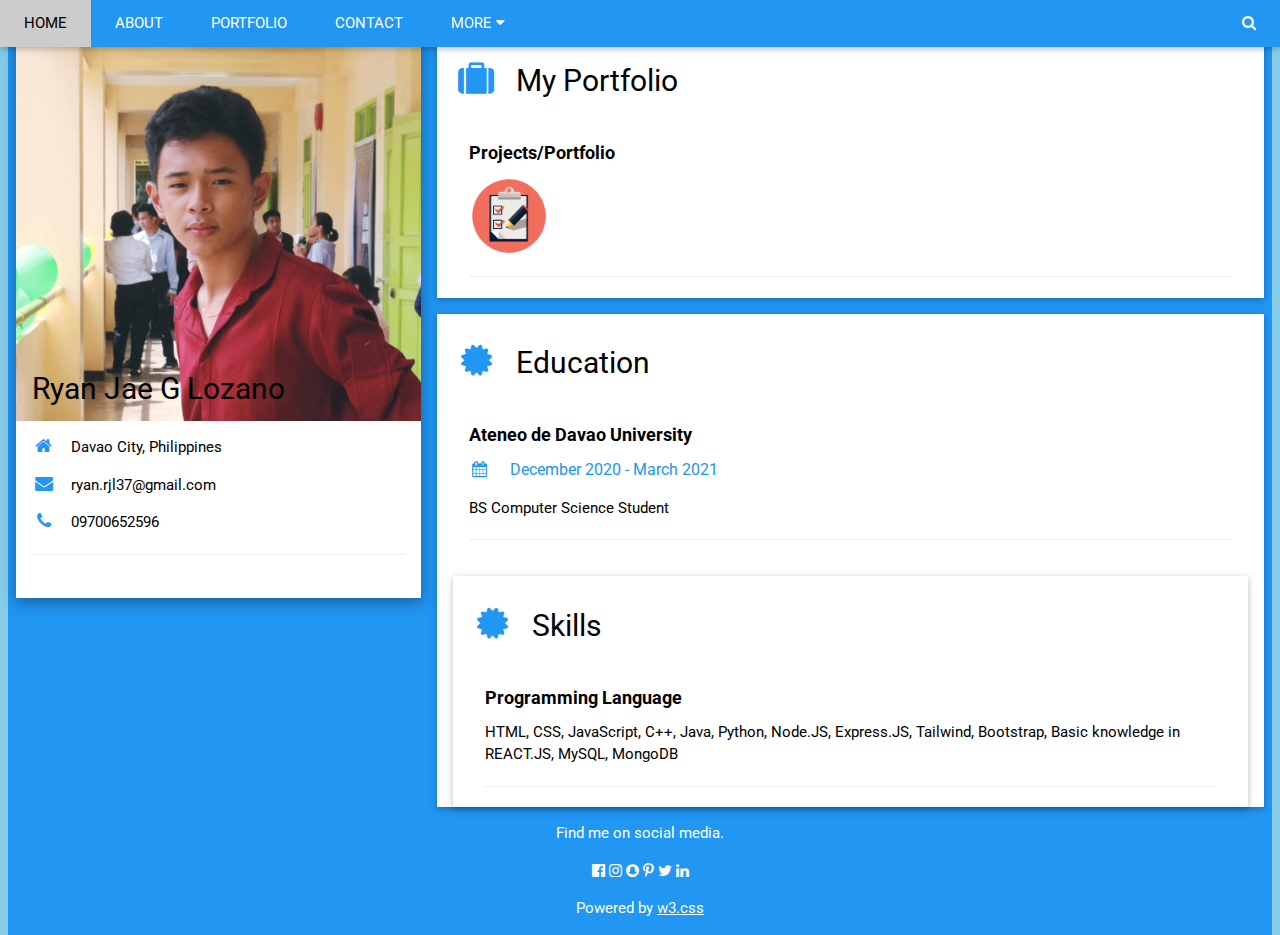
<file: index.html>
<!DOCTYPE html>
<html>
<title>Personal Web Design</title>
<meta charset="UTF-8">
<meta name="viewport" content="width=device-width, initial-scale=1">
<link rel="stylesheet" href="https://www.w3schools.com/w3css/4/w3.css">
<link rel='stylesheet' href='https://fonts.googleapis.com/css?family=Roboto'>
<link rel="stylesheet" href="https://cdnjs.cloudflare.com/ajax/libs/font-awesome/4.7.0/css/font-awesome.min.css">
<style>
html,body,h1,h2,h3,h4,h5,h6 {font-family: "Roboto", sans-serif}
</style>
<body class="w3-light-blue">

<div class="w3-top">
  <div class="w3-bar w3-blue w3-card">
    <a class="w3-bar-item w3-button w3-padding-large w3-hide-medium w3-hide-large w3-right" href="javascript:void(0)" onclick="myFunction()" title="Toggle Navigation Menu"><i class="fa fa-bars"></i></a>
    <a href="#" class="w3-bar-item w3-button w3-padding-large">HOME</a>
    <a href="#About" class="w3-bar-item w3-button w3-padding-large w3-hide-small">ABOUT</a>
    <a href="#portfolio" class="w3-bar-item w3-button w3-padding-large w3-hide-small">PORTFOLIO</a>
    <a href="#contact" class="w3-bar-item w3-button w3-padding-large w3-hide-small">CONTACT</a>
    <div class="w3-dropdown-hover w3-hide-small">
      <button class="w3-padding-large w3-button" title="More">MORE <i class="fa fa-caret-down"></i></button>     
      <div class="w3-dropdown-content w3-bar-block w3-card-4">
        <a href="#" class="w3-bar-item w3-button">Skills</a>
        <a href="#" class="w3-bar-item w3-button">Projects</a>
        <a href="#" class="w3-bar-item w3-button">Language</a>
      </div>
    </div>
    <a href="javascript:void(0)" class="w3-padding-large w3-hover-red w3-hide-small w3-right"><i class="fa fa-search"></i></a>
  </div>
</div>


<!-- Page Container -->
<div class="w3-content w3-margin-top" style="max-width:1400px;">

  <!-- The Grid -->
  <div class="w3-row-padding">
  
    <!-- Left Column -->
    <div class="w3-third">
    
      <div class="w3-white w3-text-black w3-card-4">
        <div class="w3-display-container">
          <img src="avatar.png" style="width:100%" alt="Avatar">
          <div class="w3-display-bottomleft w3-container w3-text-black">
            <h2>Ryan Jae G Lozano</h2>
          </div>
        </div>
        <div class="w3-container">

          <p><i class="fa fa-home fa-fw w3-margin-right w3-large w3-text-blue"></i>Davao City, Philippines</p>
          <p><i class="fa fa-envelope fa-fw w3-margin-right w3-large w3-text-blue"></i>ryan.rjl37@gmail.com</p>
          <p><i class="fa fa-phone fa-fw w3-margin-right w3-large w3-text-blue"></i>09700652596</p>
          <hr>
          <br>
        </div>
      </div><br>

    <!-- End Left Column -->
    </div>

    <!-- Right Column -->
    <div class="w3-twothird">
    
      <div class="w3-container w3-card w3-white w3-margin-top">
        <h2 class="w3-text-black w3-padding-16"><i class="fa fa-suitcase fa-fw w3-margin-right w3-xxlarge w3-text-blue"></i>My Portfolio</h2>
        <div class="w3-container">
          <h5><b>Projects/Portfolio</b></h5>
          <div class="w3-dropdown-hover">
            <img src="icon.png" style="width:20%" alt="icon">
            <div class="w3-dropdown-content w3-bar-block w3-border">
            <a href="PAA1/PAA1.html" class="w3-bar-item w3-button">Project 1</a>
            <a href="PAA2/PAA2.html" class="w3-bar-item w3-button">Project 2</a> 
            <a href="PAA3/PAA3.html" class="w3-bar-item w3-button">Project 3</a>
              </div>
          </div>
          <hr>
        </div>
      </div>

      <div class="w3-container w3-card w3-white w3-margin-top">
        <h2 class="w3-text-black w3-padding-16"><i class="fa fa-certificate fa-fw w3-margin-right w3-xxlarge w3-text-blue"></i>Education</h2>
        <div class="w3-container">
          <h5><b>Ateneo de Davao University</b></h5>
          <h6 class="w3-text-blue"><i class="fa fa-calendar fa-fw w3-margin-right"></i> December 2020 - March 2021</h6>
          <p>BS Computer Science Student</p>
          <hr>
        </div>
        
             <div class="w3-container w3-card w3-white w3-margin-top">
        <h2 class="w3-text-black w3-padding-16"><i class="fa fa-certificate fa-fw w3-margin-right w3-xxlarge w3-text-blue"></i>Skills</h2>
        <div class="w3-container">
          <h5><b>Programming Language</b></h5
          <p>HTML, CSS, JavaScript, C++, Java, Python, Node.JS, Express.JS, Tailwind, Bootstrap, Basic knowledge in REACT.JS, MySQL, MongoDB</p>
       
          <hr>
        </div>
        

    <!-- End Right Column -->
    </div>
    
  <!-- End Grid -->
  </div>
  
  <!-- End Page Container -->
</div>

<footer class="w3-container w3-blue w3-center w3-margin-top">
  <p>Find me on social media.</p>
  <i class="fa fa-facebook-official w3-hover-opacity"></i>
  <i class="fa fa-instagram w3-hover-opacity"></i>
  <i class="fa fa-snapchat w3-hover-opacity"></i>
  <i class="fa fa-pinterest-p w3-hover-opacity"></i>
  <i class="fa fa-twitter w3-hover-opacity"></i>
  <i class="fa fa-linkedin w3-hover-opacity"></i>
  <p>Powered by <a href="https://www.w3schools.com/w3css/default.asp" target="_blank">w3.css</a></p>
</footer>

</body>
</html>
</file>
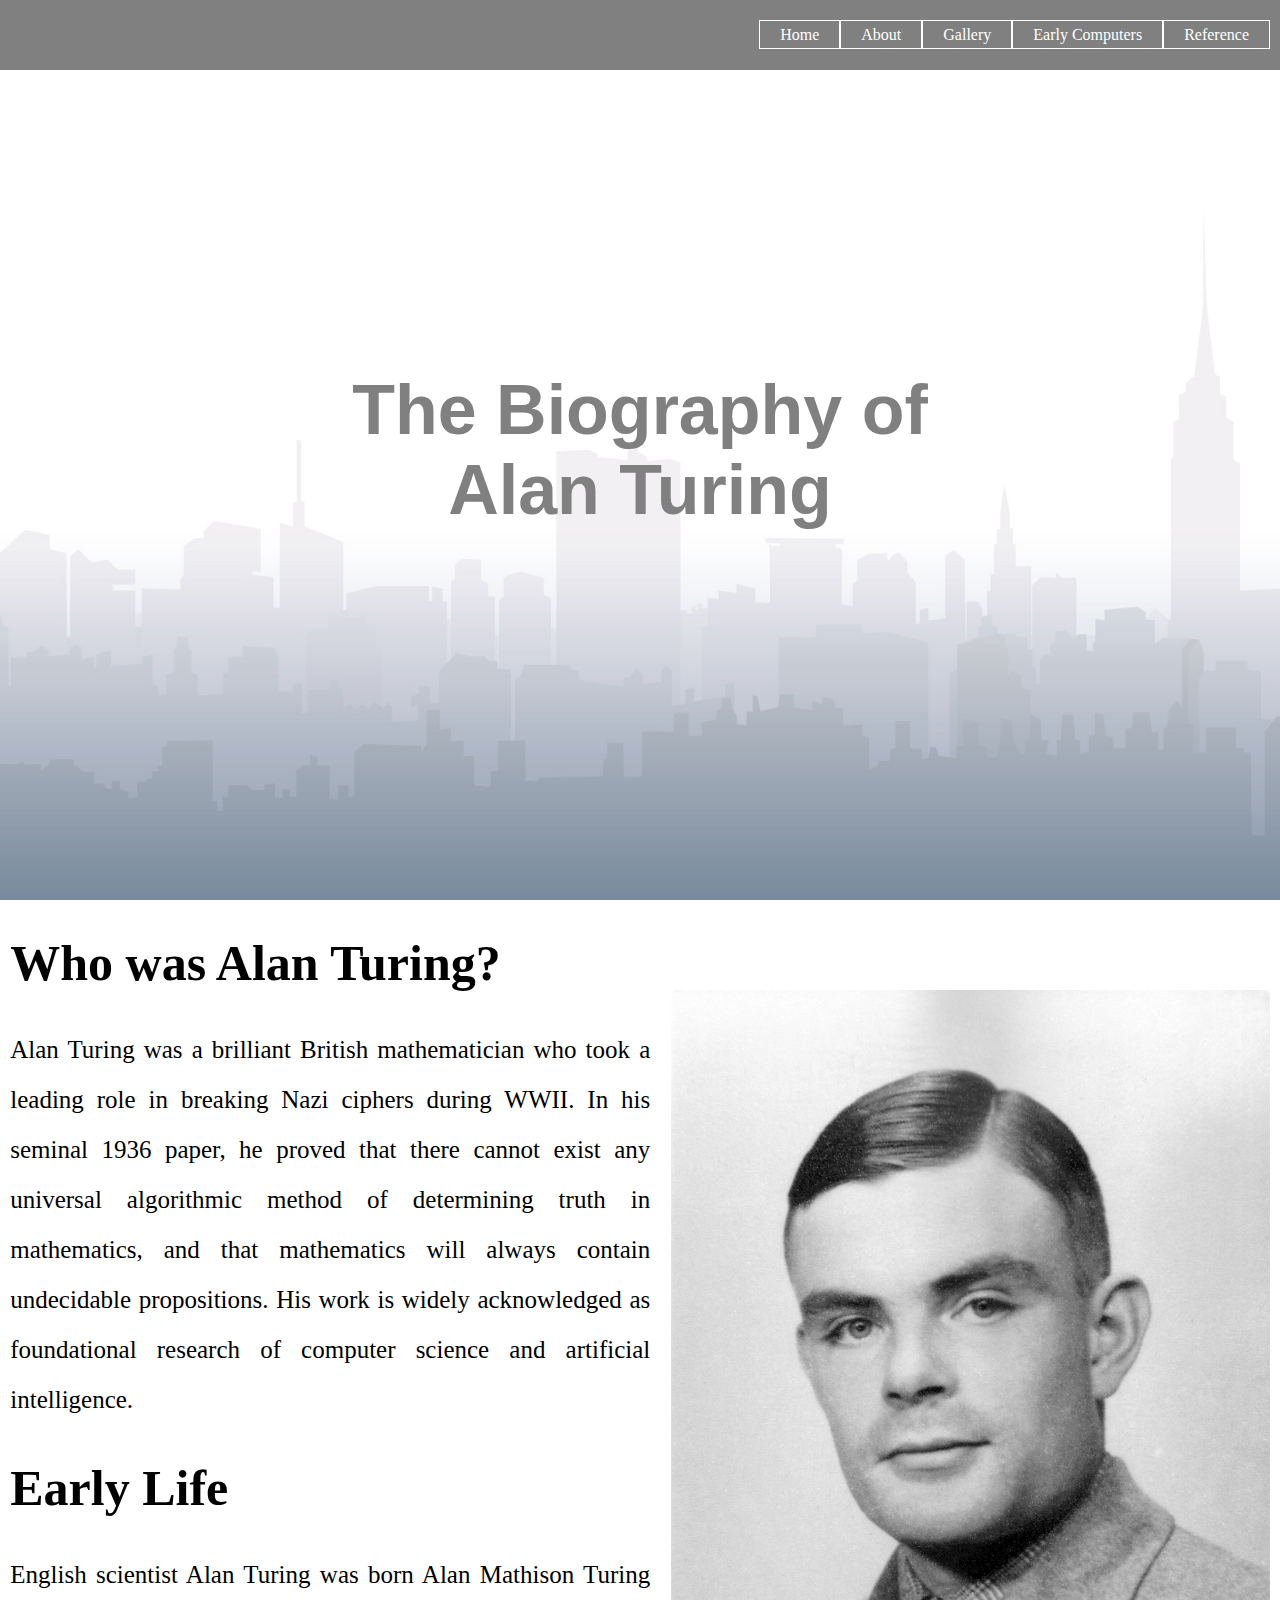
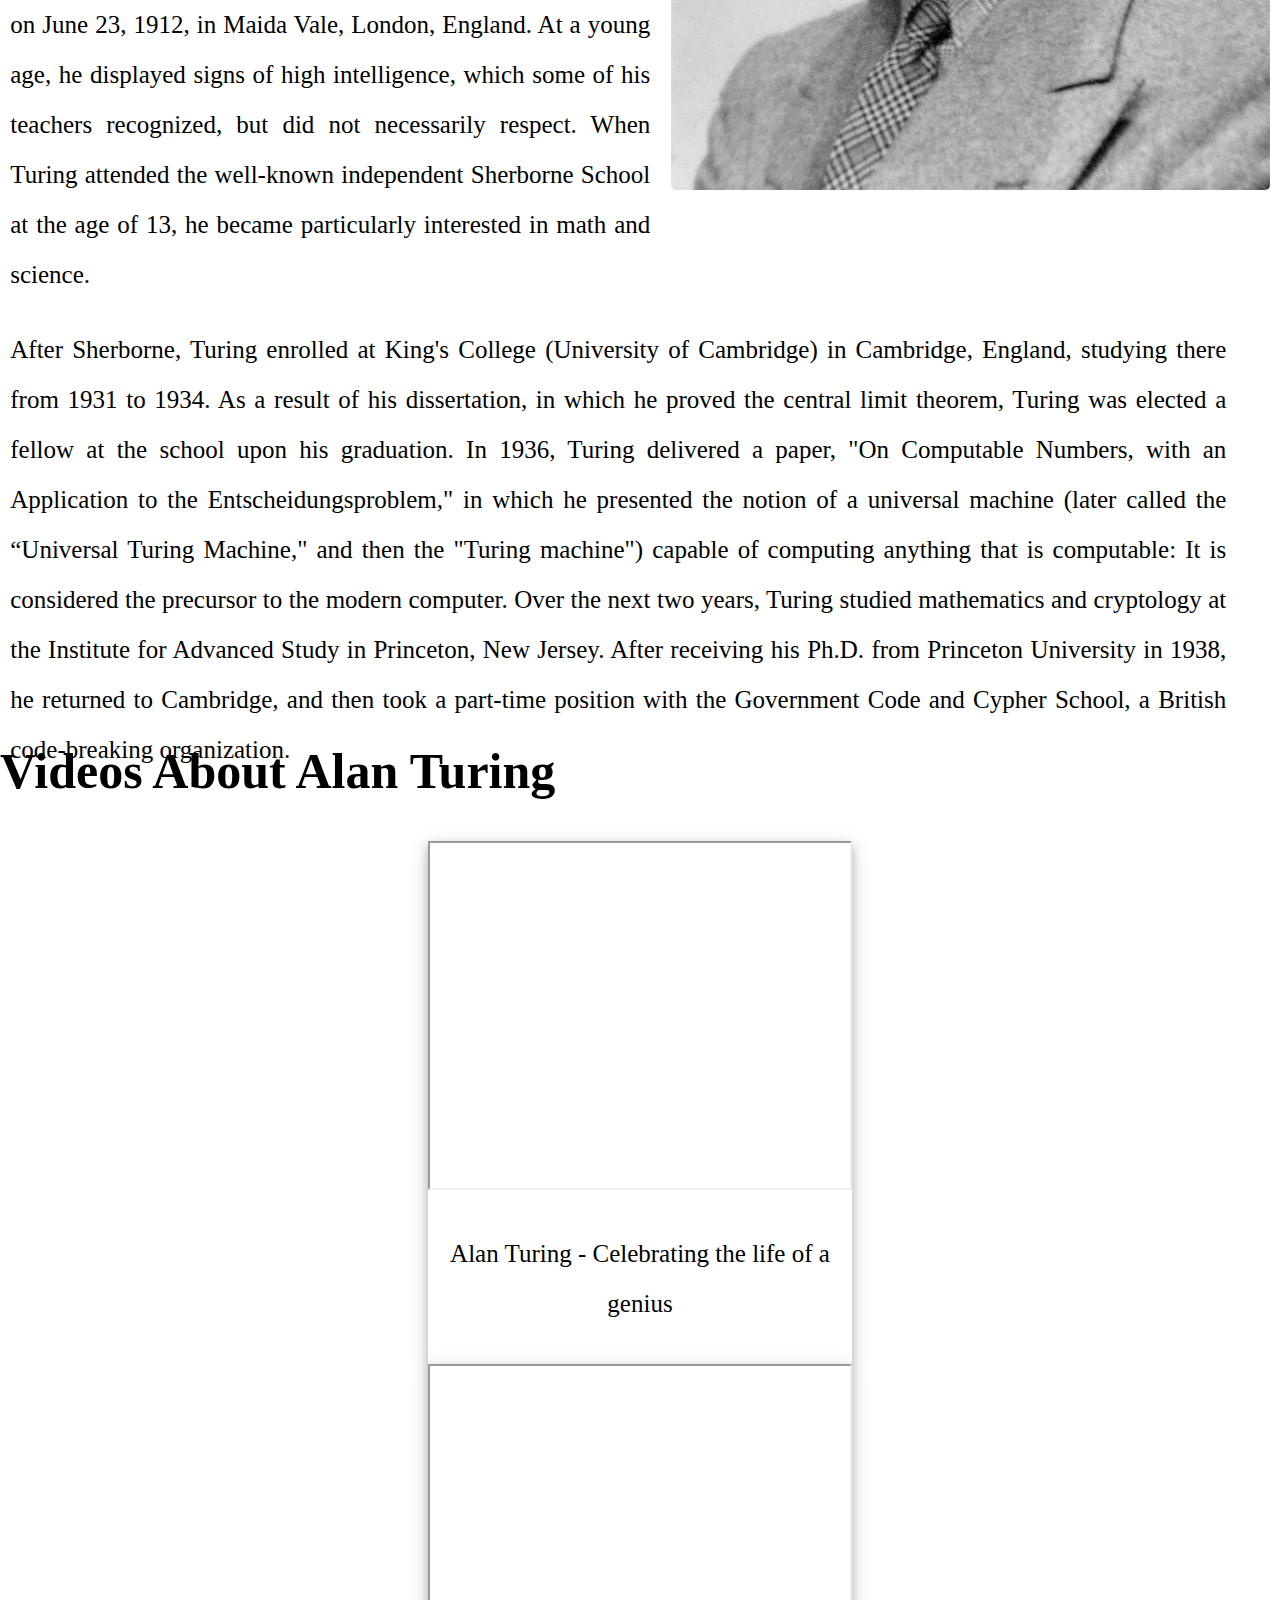
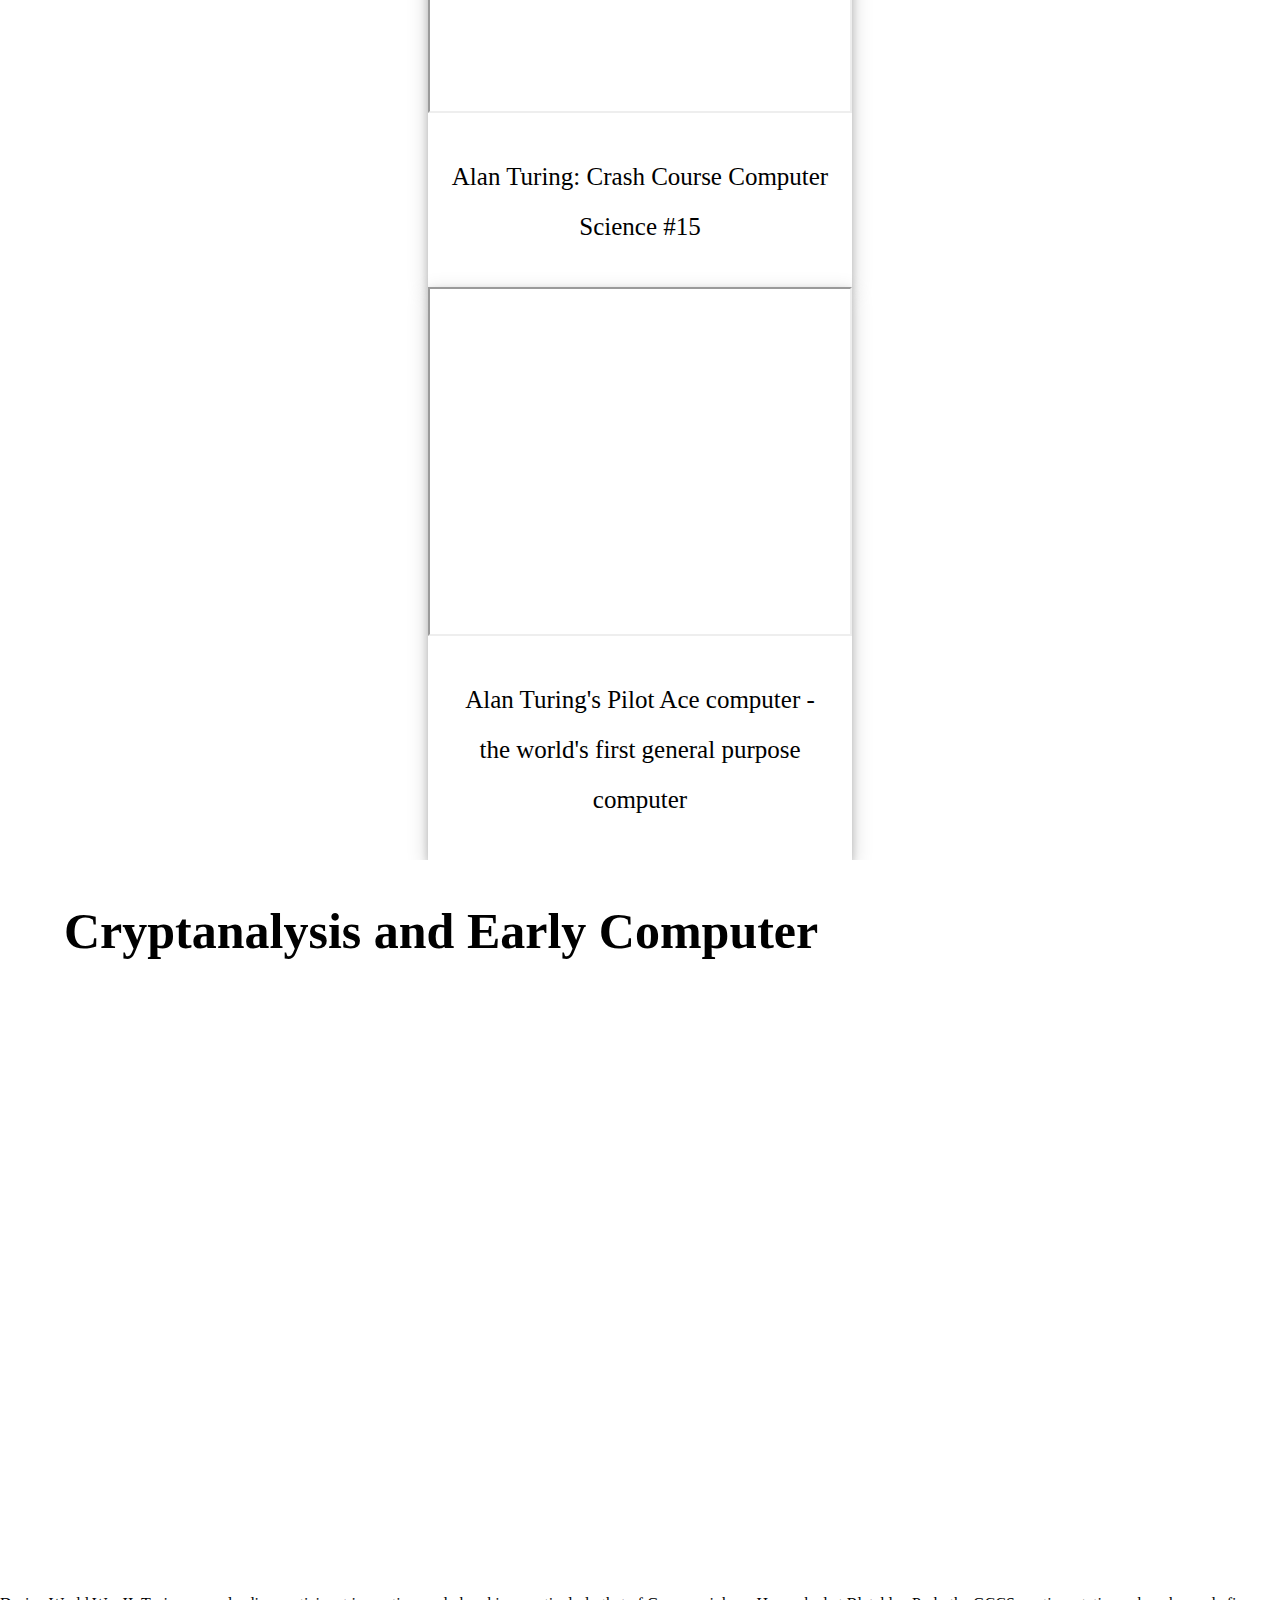
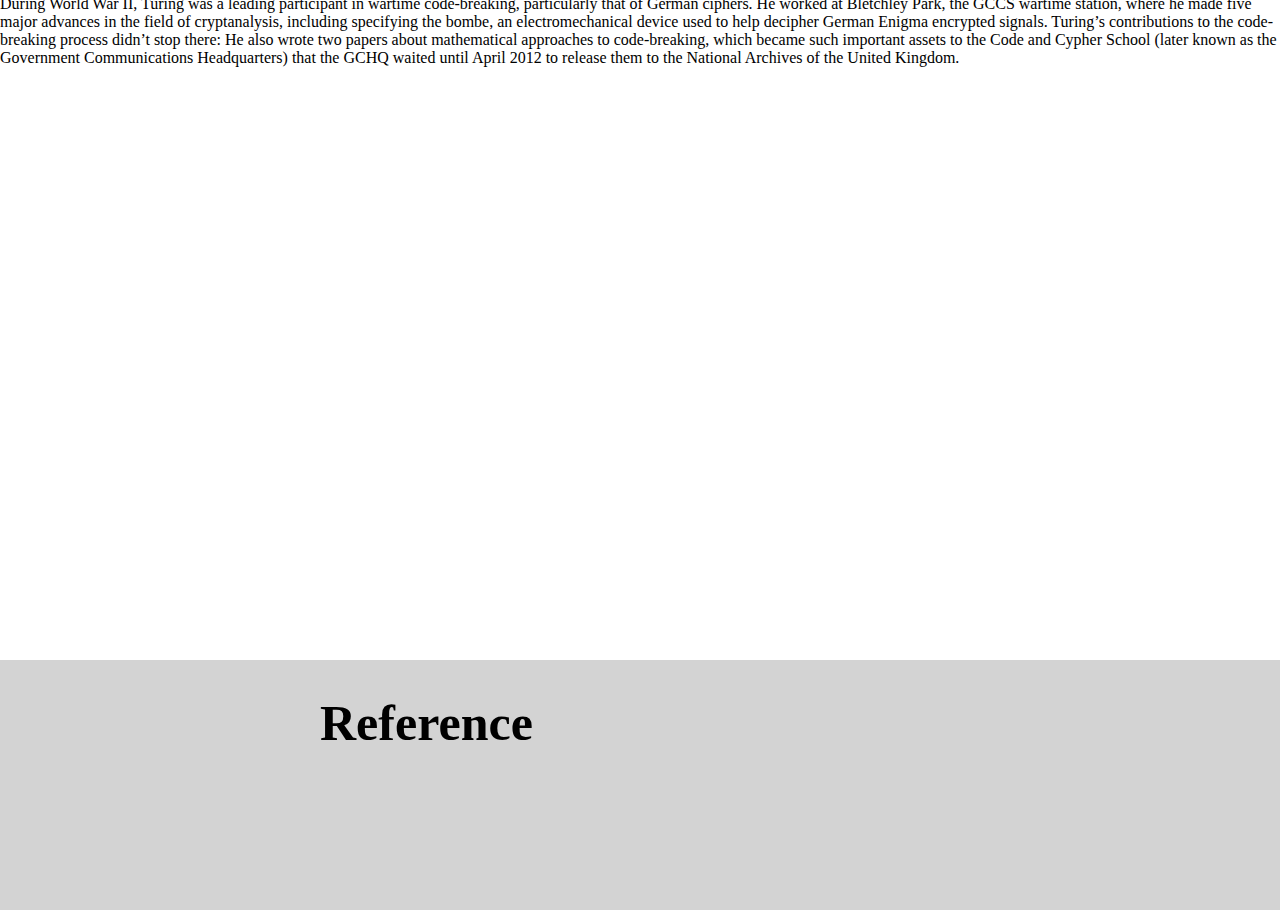
<file: PAA1.html>
<!DOCTYPE html>
<html>
<head>
    <title>How the Spaniards Colonized the Philippines</title>
    <link rel="stylesheet" type="text/css" href="style.css">
</head>
<body>
    <header>
        <div class="main">
            <ul class = "nav"> 
                <li> <a href="#home"> Home </a></li>
                <li> <a href="#about"> About </a></li>
                <li> <a href="#gallery"> Gallery </a></li>
                <li> <a href="#early"> Early Computers </a></li>
                <li> <a href="#reference"> Reference </a></li>
            </ul>   
        </div>

        <div class="problem-area" id="home">
            <div class="text-part">
                <div class="title">
                    <h1> The Biography of Alan Turing </h1>
                </div>
            </div>
        </div>
        <div class="about-area" id="about">
            <div class="text-part">
                <h1> Who was Alan Turing?</h1>
                <p> Alan Turing was a brilliant British mathematician who took a leading role in breaking Nazi ciphers during WWII. In his seminal 1936 paper, he proved that there cannot exist any universal algorithmic method of determining truth in mathematics, and that mathematics will always contain undecidable propositions. His work is widely acknowledged as foundational research of computer science and artificial intelligence. </p>
                <h1>Early Life</h1>
                <p>English scientist Alan Turing was born Alan Mathison Turing on June 23, 1912, in Maida Vale, London, England. At a young age, he displayed signs of high intelligence, which some of his teachers recognized, but did not necessarily respect. When Turing attended the well-known independent Sherborne School at the age of 13, he became particularly interested in math and science. </p>

                <p2>After Sherborne, Turing enrolled at King's College (University of Cambridge) in Cambridge, England, studying there from 1931 to 1934. As a result of his dissertation, in which he proved the central limit theorem, Turing was elected a fellow at the school upon his graduation.
                In 1936, Turing delivered a paper, "On Computable Numbers, with an Application to the Entscheidungsproblem," in which he presented the notion of a universal machine (later called the “Universal Turing Machine," and then the "Turing machine") capable of computing anything that is computable: It is considered the precursor to the modern computer.

                Over the next two years, Turing studied mathematics and cryptology at the Institute for Advanced Study in Princeton, New Jersey. After receiving his Ph.D. from Princeton University in 1938, he returned to Cambridge, and then took a part-time position with the Government Code and Cypher School, a British code-breaking organization. </p2>
              
                
            </div>
             <div class="profile">
                <img src="Alan-Turing.jpg" alt="Alan Turing">
            </div>
            
            
        </div>
        <div class="gallery-area" id="gallery">
                <h2>Videos About Alan Turing</h2>
                <div class="polaroid">
                    <iframe width="420" height="345" src="https://www.youtube.com/embed/gtRLmL70TH0"></iframe>
                    <div class=container>
                        <p> Alan Turing - Celebrating the life of a genius</p>
                    </div>
                </div>
            
            <div class="polaroid">
                  <iframe width="420" height="345" src="https://www.youtube.com/embed/7TycxwFmdB0"></iframe>
                    <div class=container>
                        <p> Alan Turing: Crash Course Computer Science #15</p>
                    </div>
                </div>
            
            <div class="polaroid">
                  <iframe width="420" height="345" src="https://www.youtube.com/embed/36Ykw1l_KWs"></iframe>
                    <div class=container>
                        <p> Alan Turing's Pilot Ace computer - the world's first general purpose computer</p>
                    </div>
                </div>
            
        
            </div>

        
        <div class="early-area" id="early">
<!--            <div class="text-part">-->
                <h2> Cryptanalysis and Early Computer</h2>
                <p3> During World War II, Turing was a leading participant in wartime code-breaking, particularly that of German ciphers. He worked at Bletchley Park, the GCCS wartime station, where he made five major advances in the field of cryptanalysis, including specifying the bombe, an electromechanical device used to help decipher German Enigma encrypted signals. 
                
                Turing’s contributions to the code-breaking process didn’t stop there: He also wrote two papers about mathematical approaches to code-breaking, which became such important assets to the Code and Cypher School (later known as the Government Communications Headquarters) that the GCHQ waited until April 2012 to release them to the National Archives of the United Kingdom.

                </p3>
            </div>
<!--            </div>-->
        <div class="reference-area" id="reference">
            <div class="text-part">
                <h1>Reference</h1>
            </div>
        </div>
    </header>
</body>
</html>
</file>
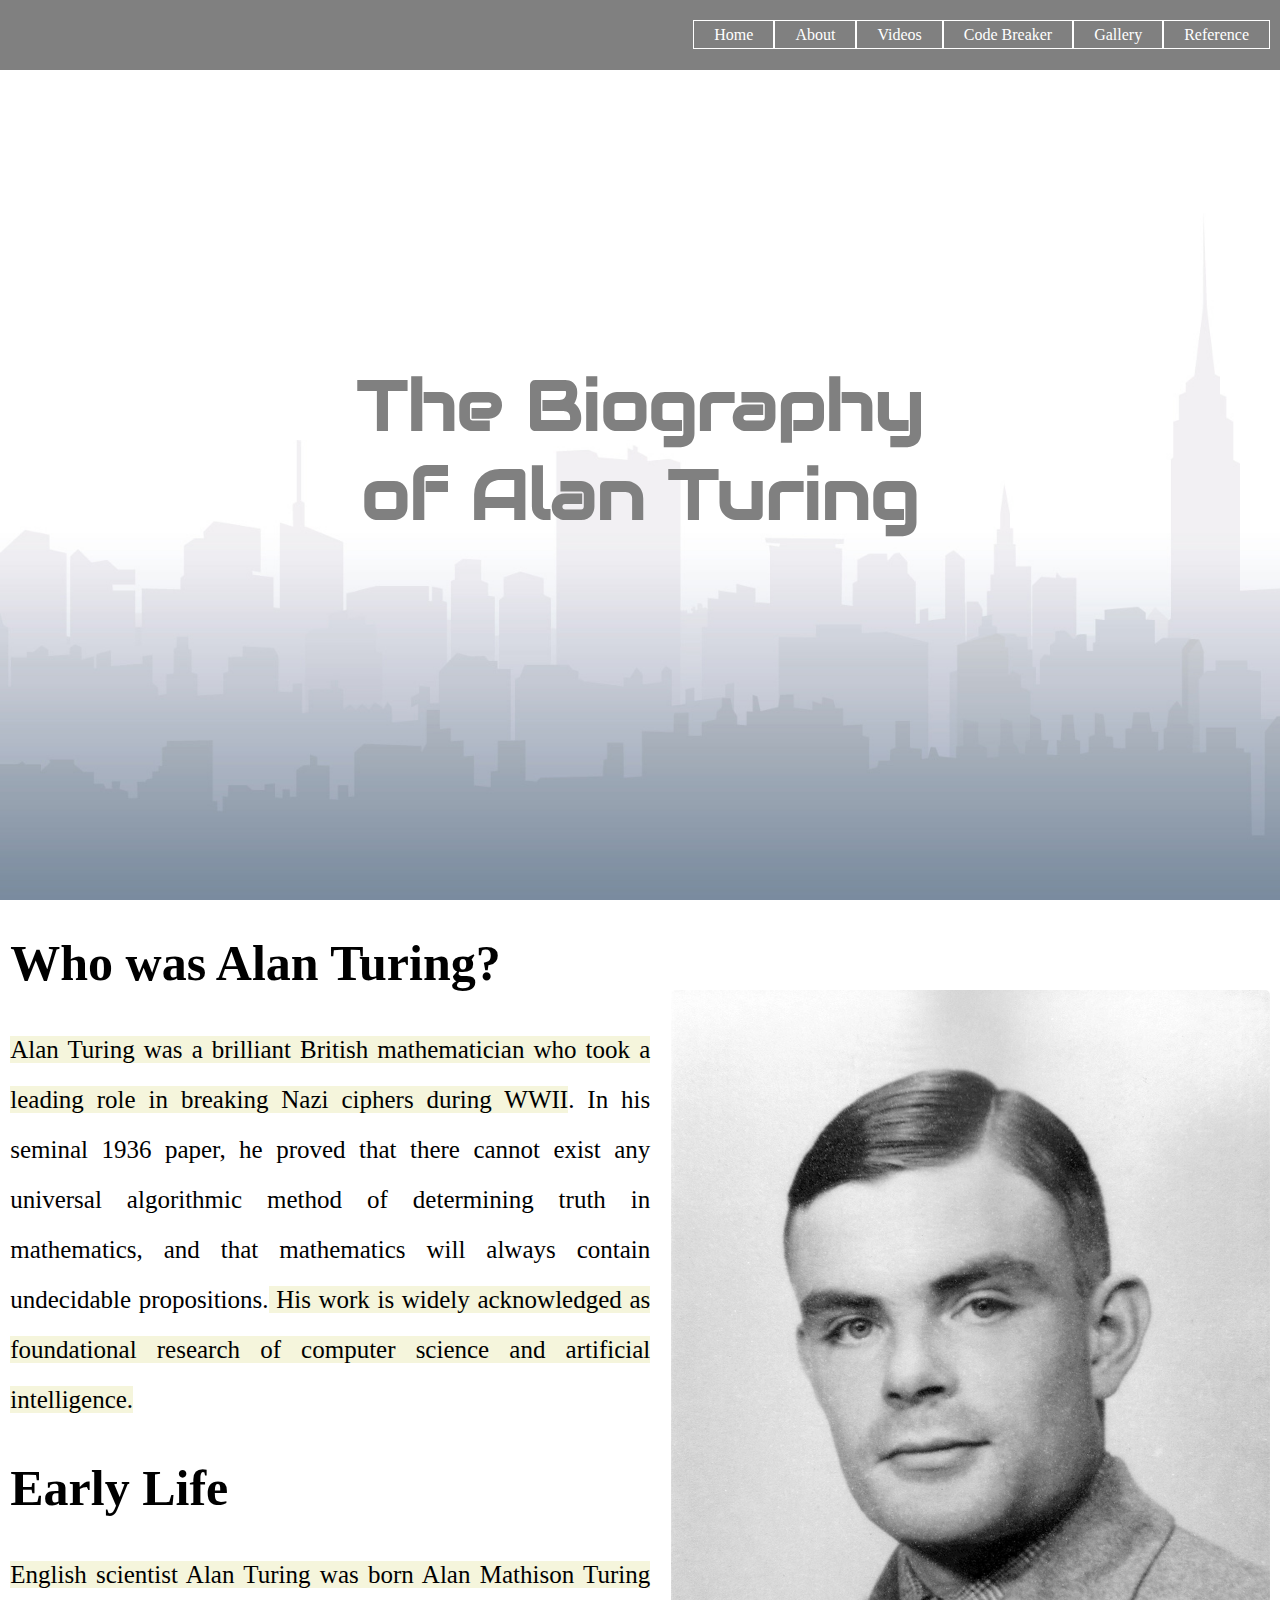
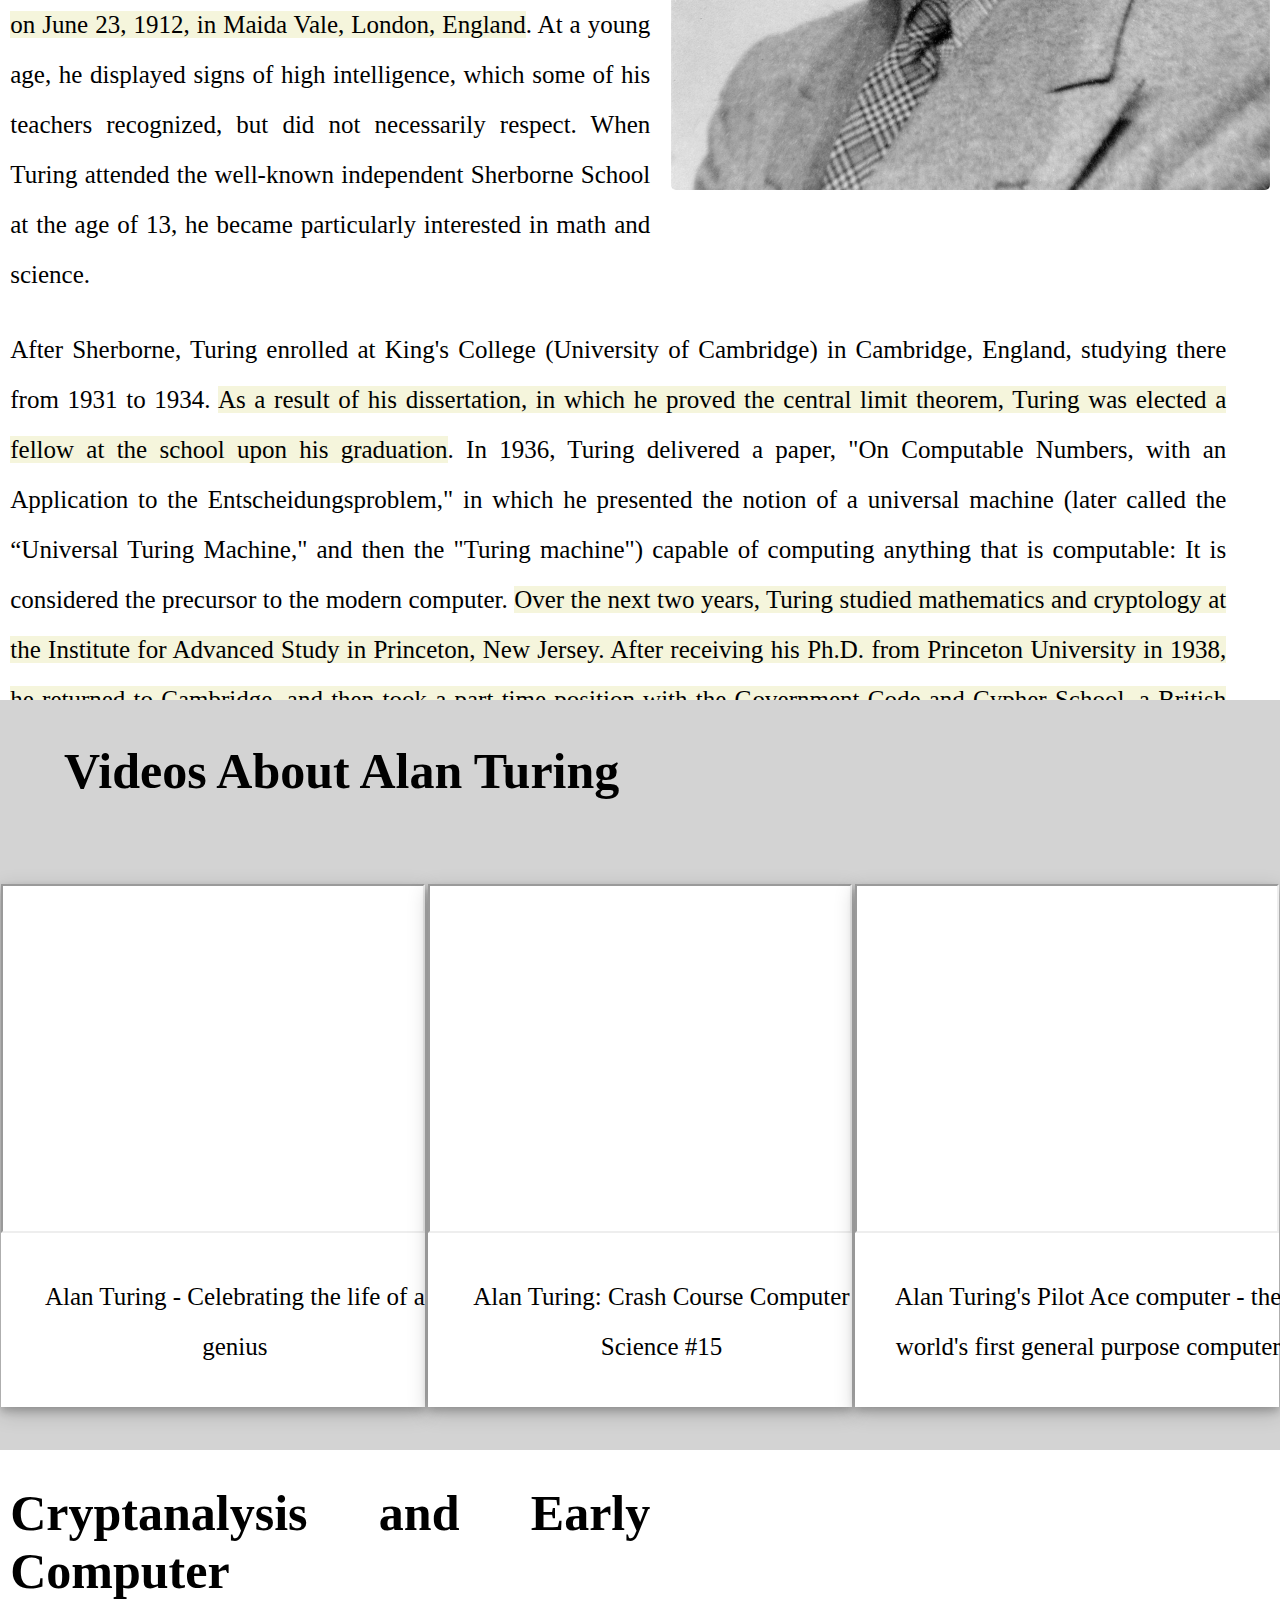
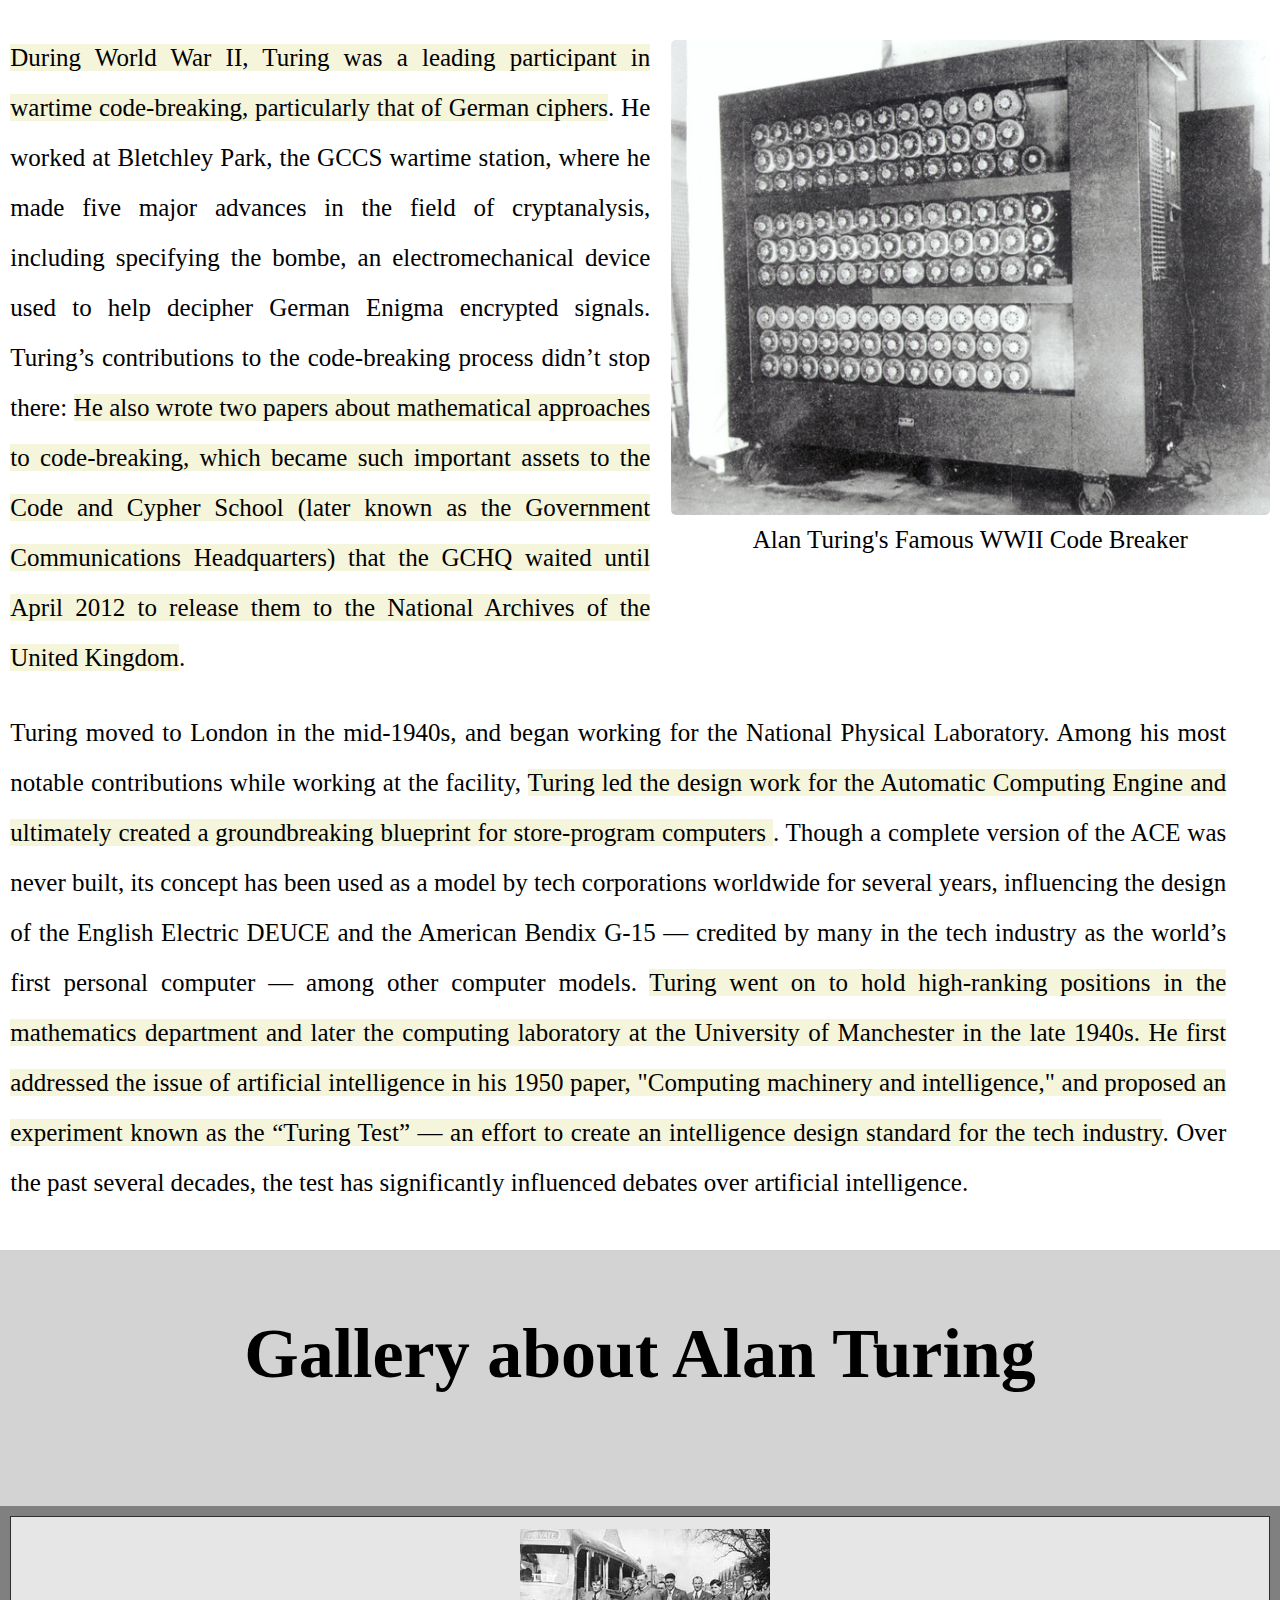
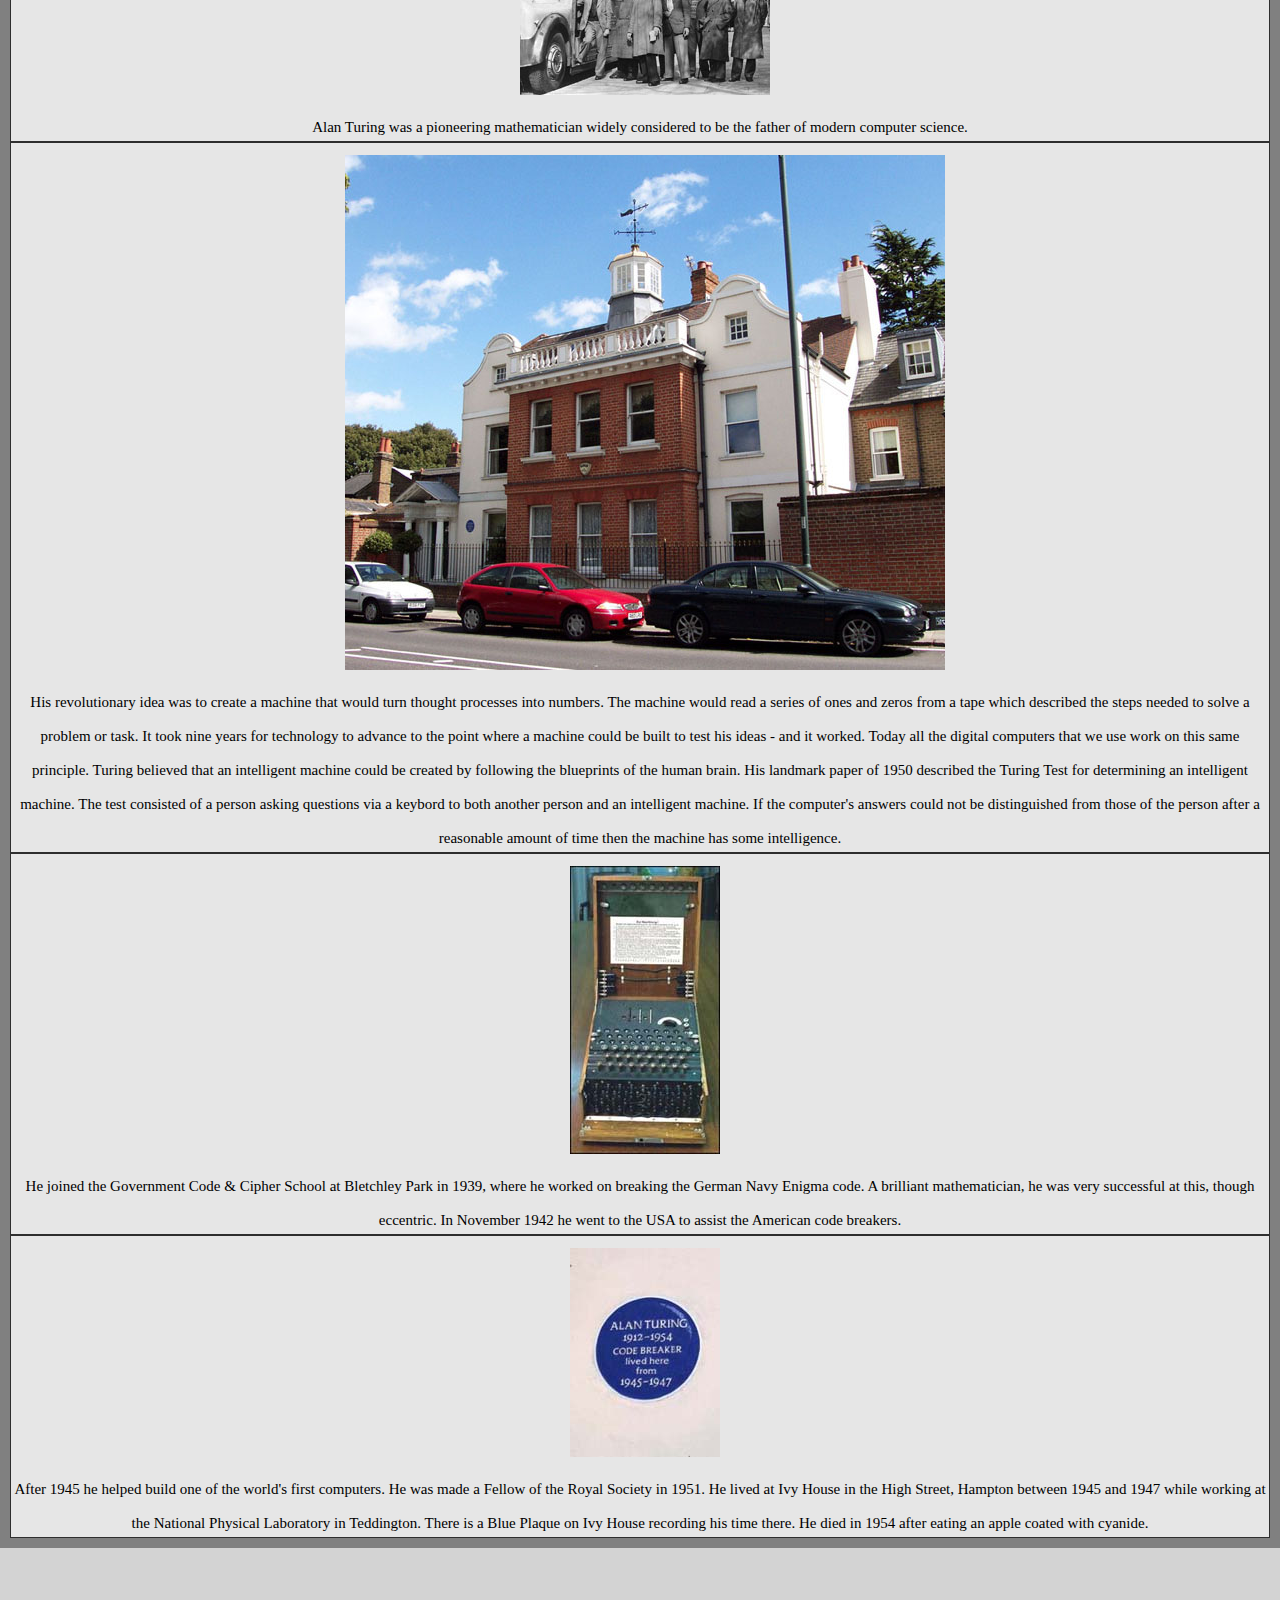
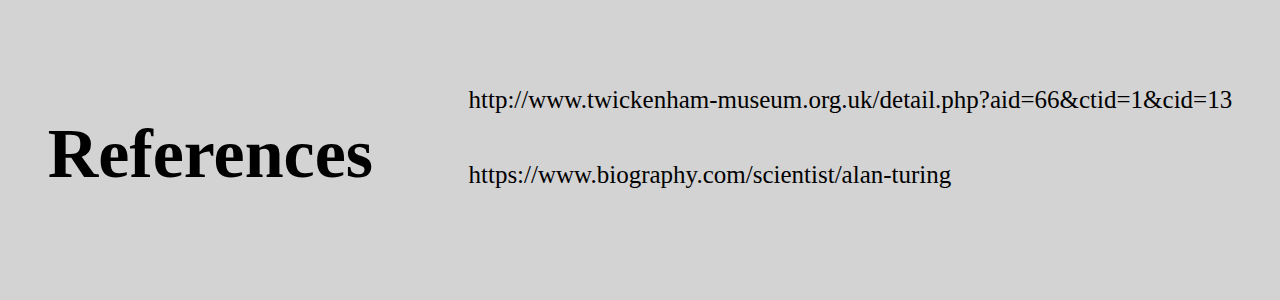
<file: PAA1/PAA1.html>
<!DOCTYPE html>
<html>
<head>
<style>
    .grid-container {
        display: grid;
        grid-template-columns: 19% 41% 13% 13%, 0;
        background-color: gray;
        padding: 10px;
        width: 100%;
        height: auto;
        margin-top: 10px;
        margin-bottom: 10px;
    }

    .grid-item {
        background-color: rgba(255, 255, 255, 0.8);
        border: 1px solid rgba(0, 0, 0, 0.8);
        font-size: 30px;
        text-align: center;
        padding: 2px;
    }
    
    .overlay {
        position: absolute;
        bottom: 100%;
        left: 0;
        right: 0;
        background-color: white;
        overflow: hidden;
        width: 100%;
        height: 0;
        transition: .5s ease;
    }

    .container:hover .overlay {
        bottom: 0;
        height: 100%;
    }
    
    .container {
        position: relative;
        width: 96%;
        margin-left: 10px;
    }
    
    .text {
        
        color: black;
        font-size: 20px;
        position: absolute;
        overflow: hidden;
        top: 50%;
        left: 50%;
        transform: translate(-50%, -50%);
 
    }

    .image {
        display: block;
        height: auto;
        margin-left: auto;
        margin-right: auto;
        width:auto;
    
    }
    
    h3{
        font-size: 70px;
        margin-bottom: 10px;
        margin-top: 5%;
    }
    
    p3{
        font-size: 15px;
        line-height: 20px;
        width: 50%;

    }
</style>
    <title>How the Spaniards Colonized the Philippines</title>
    <link rel="stylesheet" type="text/css" href="style.css">
    <link rel="stylesheet" href="https://fonts.googleapis.com/css?family=Audiowide">
</head>
<body>
    <header>
        <div class="main">
            <ul class = "nav"> 
                <li> <a href="#home"> Home </a></li>
                <li> <a href="#about"> About </a></li>
                <li> <a href="#video"> Videos </a></li>
                <li> <a href="#early"> Code Breaker </a></li>
                <li> <a href="#gallery"> Gallery </a></li>
                <li> <a href="#reference"> Reference</a></li>
            </ul>   
        </div>

        <div class="problem-area" id="home">
            <div class="text-part">
                <div class="title">
                    <h1> The Biography of Alan Turing </h1>
                </div>
            </div>
        </div>
        <div class="about-area" id="about">
            <div class="text-part">
                <h1> Who was Alan Turing?</h1>
                <p> <span style="background-color: beige">Alan Turing was a brilliant British mathematician who took a leading role in breaking Nazi ciphers during WWII</span>.  In his seminal 1936 paper, he proved that there cannot exist any universal algorithmic method of determining truth in mathematics, and that mathematics will always contain undecidable propositions.<span style="background-color: beige"> His work is widely acknowledged as foundational research of computer science and artificial intelligence. </span></p>
                <h1>Early Life</h1>
                <p><span style="background-color: beige">English scientist Alan Turing was born Alan Mathison Turing on June 23, 1912, in Maida Vale, London, England</span>. At a young age, he displayed signs of high intelligence, which some of his teachers recognized, but did not necessarily respect. When Turing attended the well-known independent Sherborne School at the age of 13, he became particularly interested in math and science. </p>

                <p2>After Sherborne, Turing enrolled at King's College (University of Cambridge) in Cambridge, England, studying there from 1931 to 1934. <span style="background-color: beige"> As a result of his dissertation, in which he proved the central limit theorem, Turing was elected a fellow at the school upon his graduation</span>.
                In 1936, Turing delivered a paper, "On Computable Numbers, with an Application to the Entscheidungsproblem," in which he presented the notion of a universal machine (later called the “Universal Turing Machine," and then the "Turing machine") capable of computing anything that is computable: It is considered the precursor to the modern computer.

                <span style="background-color: beige">Over the next two years, Turing studied mathematics and cryptology at the Institute for Advanced Study in Princeton, New Jersey. After receiving his Ph.D. from Princeton University in 1938, he returned to Cambridge, and then took a part-time position with the Government Code and Cypher School, a British code-breaking organization</span>. </p2>
              
                
            </div>
             <div class="profile">
                <img src="Alan-Turing.jpg" alt="Alan Turing">
            </div>
            
            
        </div>
        <div class="video-area" id="video">
                <h2>Videos About Alan Turing</h2>
                <div class="polaroid">
                    <iframe width="420" height="345" src="https://www.youtube.com/embed/gtRLmL70TH0"></iframe>
                    <div class=container>
                        <p> Alan Turing - Celebrating the life of a genius</p>
                    </div>
                </div>
            
            <div class="polaroid">
                  <iframe width="420" height="345" src="https://www.youtube.com/embed/7TycxwFmdB0"></iframe>
                    <div class=container>
                        <p> Alan Turing: Crash Course Computer Science #15</p>
                    </div>
                </div>
            
            <div class="polaroid">
                  <iframe width="420" height="345" src="https://www.youtube.com/embed/36Ykw1l_KWs"></iframe>
                    <div class=container>
                        <p> Alan Turing's Pilot Ace computer - the world's first general purpose computer</p>
                    </div>
                </div>
            
        
            </div>

        
        <div class="early-area" id="early">
            <div class="text-part">
                <h1> Cryptanalysis and Early Computer</h1>
                <p> <span style="background-color: beige">During World War II, Turing was a leading participant in wartime code-breaking, particularly that of German ciphers</span>. He worked at Bletchley Park, the GCCS wartime station, where he made five major advances in the field of cryptanalysis, including specifying the bombe, an electromechanical device used to help decipher German Enigma encrypted signals. 
                
                Turing’s contributions to the code-breaking process didn’t stop there: <span style="background-color: beige"> He also wrote two papers about mathematical approaches to code-breaking, which became such important assets to the Code and Cypher School (later known as the Government Communications Headquarters) that the GCHQ waited until April 2012 to release them to the National Archives of the United Kingdom</span>.</p>
                
                <p2>Turing moved to London in the mid-1940s, and began working for the National Physical Laboratory. Among his most notable contributions while working at the facility, <span style="background-color: beige">Turing led the design work for the Automatic Computing Engine and ultimately created a groundbreaking blueprint for store-program computers </span>. Though a complete version of the ACE was never built, its concept has been used as a model by tech corporations worldwide for several years, influencing the design of the English Electric DEUCE and the American Bendix G-15 — credited by many in the tech industry as the world’s first personal computer — among other computer models.

                <span style="background-color: beige">Turing went on to hold high-ranking positions in the mathematics department and later the computing laboratory at the University of Manchester in the late 1940s. He first addressed the issue of artificial intelligence in his 1950 paper, "Computing machinery and intelligence," and proposed an experiment known as the “Turing Test” — an effort to create an intelligence design standard for the tech industry</span>. Over the past several decades, the test has significantly influenced debates over artificial intelligence.</p2>
                
                
                </div>
            
            <div>
                <div class="profile1">
                    <img src="first.jpg" alt="First Computer">
                 </div>
                
                <p style="text-align: center"> Alan Turing's Famous WWII Code Breaker</p>
            </div>
             
            
                
            </div>
        <div class="picture-area" id="gallery">
            <h3> Gallery about Alan Turing</h3>
            <div class="grid-container">
              <div class="grid-item">
                  <div class="container">
                  <img src="medTuring_Bus.jpg" alt="bus" class="image">
                  <div class="overlay">
                    <div class="text"> Turing mounting a bus with members of the Walton Athletic Club in 1946</div>
                        </div>
                    </div>
                  
                  <div> <p3>Alan Turing was a pioneering mathematician widely considered to be the father of modern computer science.</p3></div>
                </div>
              <div class="grid-item">
                <div class="container">
                  <img src="house.jpg" alt="house" class="image">
                  <div class="overlay">
                    <div class="text"> Ivy House, Hampton, Turing's home from 1945 to 1947</div>
                        </div>
                    </div>
                  <div> <p3>
                      His revolutionary idea was to create a machine that would turn thought processes into numbers. The machine would read a series of ones and zeros from a tape which described the steps needed to solve a problem or task. It took nine years for technology to advance to the point where a machine could be built to test his ideas - and it worked. Today all the digital computers that we use work on this same principle.
                      
                      Turing believed that an intelligent machine could be created by following the blueprints of the human brain. His landmark paper of 1950 described the Turing Test for determining an intelligent machine. The test consisted of a person asking questions via a keybord to both another person and an intelligent machine. If the computer's answers could not be distinguished from those of the person after a reasonable amount of time then the machine has some intelligence.</p3></div>
                </div>
              <div class="grid-item">
                <div class="container">
                  <img src="medTuring_Enigma.jpg" alt="" class="image">
                  <div class="overlay">
                    <div class="text"> A German Enigma machine </div>
                        </div>
                    </div>
                  <div><p3>He joined the Government Code & Cipher School at Bletchley Park in 1939, where he worked on breaking the German Navy Enigma code. A brilliant mathematician, he was very successful at this, though eccentric. In November 1942 he went to the USA to assist the American code breakers.</p3></div>
                </div>
        
                
              <div class="grid-item">
                <div class="container">
                  <img src="medTuring_Plaque.jpg" alt="plaque" class="image">
                  <div class="overlay">
                    <div class="text"> The Blue Plaque on Ivy House </div>
                        </div>
                    </div>
                  <div> <p3>After 1945 he helped build one of the world's first computers. He was made a Fellow of the Royal Society in 1951.

                      He lived at Ivy House in the High Street, Hampton between 1945 and 1947 while working at the National Physical Laboratory in Teddington. There is a Blue Plaque on Ivy House recording his time there.

                      He died in 1954 after eating an apple coated with cyanide.</p3></div>
                </div>
            </div>
        </div>
        
        
        <div class="reference-area" id="reference">
            <h3>References</h3>
           <div>
               <div> <p>http://www.twickenham-museum.org.uk/detail.php?aid=66&ctid=1&cid=13 </p> </div>
            <div> <p> https://www.biography.com/scientist/alan-turing</p></div> 
               
             
            </div>
        </div>
    </header>
</body>
</html>
</file>
<file: style.css>
body {
    margin: 0;
    padding: 0;
    font-family: Century Gothic;

}

.main{
    position: fixed;
    display: flex;
    justify-content: flex-end;
    align-items: center;    
    flex-direction: row;    
    flex-wrap: wrap;
    background-color: gray;
    width: 100%;
    height: 70px;
    z-index: 1;
    
}

.nav {
    display: flex;
    flex-direction:row;
    justify-content: right;
    list-style: none;
    margin-right: 10px;
   
}


a{
    text-decoration: none;
    color: white;
    padding: 5px 20px;
    border: 1px solid white;
    transition: 0.6s ease;

}

a:hover{
    background-color: white;
    color: red;
}

.title{
    position: absolute;
    top: 50%;
    left: 50%;
    transform: translate(-50%, -50%);
    text-align: center;
    
}

.title h1{
    color: gray;
    font-size: 70px;
    font-family: "Audiowide", sans-serif;
}

.problem-area{
    position: relative;
    background-image: url(R.jpg);
    width: 100%;
    height: 100vh; 
    background-repeat: no-repeat;
    background-size: cover;


}

.about-area,.early-area{
    position: relative;
    display: flex;
    justify-content: space-around;
    align-items: top;
    flex-wrap: wrap;
    flex-direction: row;
    width: 100%;
    height: 1400px;
    background-color: white;
} 

.video-area, .reference-area {
    position: relative;
    display: flex;
    justify-content: space-around;
    align-items: flex-start;
    flex-wrap: wrap;
    flex-direction: row;
    width: 100%;
    height: 750px;
    background-color: lightgray;
    
    
}

.reference-area {
    position: relative;
    display: flex;
    justify-content: space-around;
    align-items: flex-start;
    flex-wrap: wrap;
    flex-direction: row;
    width: 100%;
    height: 250px;
    background-color: lightgray;
    
    
}

.picture-area{
    position: relative;
    display: flex;
    justify-content: space-around;
    align-items: flex-start;
    flex-wrap: wrap;
    flex-direction: row;
    width: 100%;
    height: 2000px;
    background-color: lightgray;
    
    
}



.text-part{
    width: 50%;
    height: 60%
    color: black;
    text-align: justify;
    
    
}

h1 {
    font-size: 50px;
    font-family: Century Gothic;
}

h2 {
    width: 90%;
    font-size: 50px;
    font-family: Century Gothic;
}

p{
    font-size: 25px;
    line-height: 50px;
}

p2{
    font-size: 25px;
    line-height: 50px;
    float: left;
    margin-right: 10px;
    width: 190%;
}


.profile img{
    float:right;
    width: 599px;
    height: auto;
    display: flex;
    margin-top: 90px;
    border-radius: 5px;
}

.profile1 img{
    float:right;
    width: 599px;
    height: auto;
    display: flex;
    margin-top: 190px;
    border-radius: 5px;
}


div.polaroid{
    width:424px;
    background-color: white;
    box-shadow: 0 4px 8px 0 rgb(0,0,0,0.2), 0 6px 20px 0 rgba(0,0,0,0.19);
    margin-left: auto;
    margin-right: auto;
    margin-bottom: auto;
}

div.container{
    text-align: center;
    padding: 10px 20px;
}

div {
    display: block;
}
</file>
<file: PAA1/style.css>
body {
    margin: 0;
    padding: 0;
    font-family: Century Gothic;

}

.main{
    position: fixed;
    display: flex;
    justify-content: flex-end;
    align-items: center;    
    flex-direction: row;    
    flex-wrap: wrap;
    background-color: gray;
    width: 100%;
    height: 70px;
    z-index: 1;
    
}

.nav {
    display: flex;
    flex-direction:row;
    justify-content: right;
    list-style: none;
    margin-right: 10px;
   
}


a{
    text-decoration: none;
    color: white;
    padding: 5px 20px;
    border: 1px solid white;
    transition: 0.6s ease;

}

a:hover{
    background-color: white;
    color: red;
}

.title{
    position: absolute;
    top: 50%;
    left: 50%;
    transform: translate(-50%, -50%);
    text-align: center;
    
}

.title h1{
    color: gray;
    font-size: 70px;
    font-family: "Audiowide", sans-serif;
}

.problem-area{
    position: relative;
    background-image: url(R.jpg);
    width: 100%;
    height: 100vh; 
    background-repeat: no-repeat;
    background-size: cover;


}

.about-area,.early-area{
    position: relative;
    display: flex;
    justify-content: space-around;
    align-items: top;
    flex-wrap: wrap;
    flex-direction: row;
    width: 100%;
    height: 1400px;
    background-color: white;
} 

.video-area, .reference-area {
    position: relative;
    display: flex;
    justify-content: space-around;
    align-items: flex-start;
    flex-wrap: wrap;
    flex-direction: row;
    width: 100%;
    height: 750px;
    background-color: lightgray;
    
    
}

.reference-area {
    position: relative;
    display: flex;
    justify-content: space-around;
    align-items: flex-start;
    flex-wrap: wrap;
    flex-direction: row;
    width: 100%;
    height: 250px;
    background-color: lightgray;
    
    
}

.picture-area{
    position: relative;
    display: flex;
    justify-content: space-around;
    align-items: flex-start;
    flex-wrap: wrap;
    flex-direction: row;
    width: 100%;
    height: 2000px;
    background-color: lightgray;
    
    
}



.text-part{
    width: 50%;
    height: 60%
    color: black;
    text-align: justify;
    
    
}

h1 {
    font-size: 50px;
    font-family: Century Gothic;
}

h2 {
    width: 90%;
    font-size: 50px;
    font-family: Century Gothic;
}

p{
    font-size: 25px;
    line-height: 50px;
}

p2{
    font-size: 25px;
    line-height: 50px;
    float: left;
    margin-right: 10px;
    width: 190%;
}


.profile img{
    float:right;
    width: 599px;
    height: auto;
    display: flex;
    margin-top: 90px;
    border-radius: 5px;
}

.profile1 img{
    float:right;
    width: 599px;
    height: auto;
    display: flex;
    margin-top: 190px;
    border-radius: 5px;
}


div.polaroid{
    width:424px;
    background-color: white;
    box-shadow: 0 4px 8px 0 rgb(0,0,0,0.2), 0 6px 20px 0 rgba(0,0,0,0.19);
    margin-left: auto;
    margin-right: auto;
    margin-bottom: auto;
}

div.container{
    text-align: center;
    padding: 10px 20px;
}

div {
    display: block;
}
</file>
